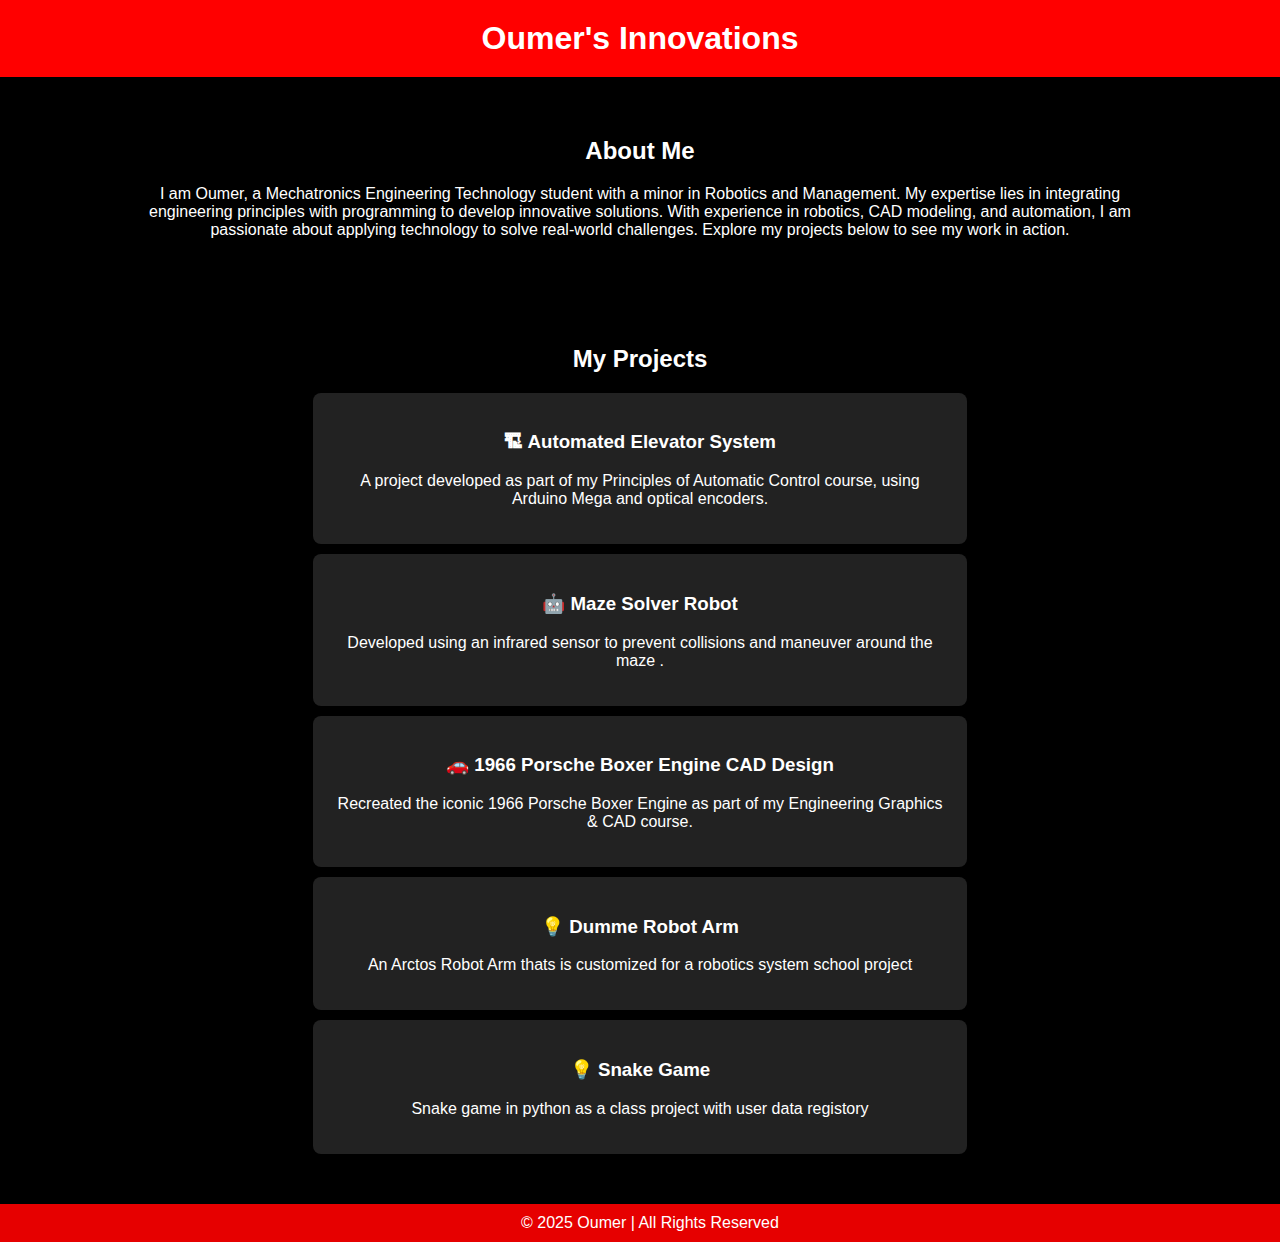
<file: index.html>
<!DOCTYPE html>
<html lang="en">
<head>
    <meta charset="UTF-8">
    <meta name="viewport" content="width=device-width, initial-scale=1.0">
    <title>Oumer's Innovations</title>
    <style>
        body {
            font-family: Arial, sans-serif;
            background-color: black;
            color: white;
            margin: 0;
            padding: 0;
            text-align: center;
        }
        header {
            background-color: red;
            padding: 20px;
            font-size: 32px;
            font-weight: bold;
        }
        section {
            padding: 30px;
            margin: 10px auto;
            width: 80%;
            border-radius: 8px;
        }
        .project {
            background-color: #222;
            padding: 20px;
            margin: 10px auto;
            width: 60%;
            border-radius: 8px;
            transition: 0.3s;
        }
        .project:hover {
            background-color: #e60000;
            color: black;
            transform: scale(1.05);
        }
        footer {
            background-color: #e60000;
            padding: 10px;
            position: relative;
            bottom: 0;
            width: 100%;
        }
    </style>
</head>
<body>

    <header>
        Oumer's Innovations
    </header>

    <section id="about-me">
        <h2>About Me</h2>
        <p>I am Oumer, a Mechatronics Engineering Technology student with a minor in Robotics and Management.  
           My expertise lies in integrating engineering principles with programming to develop innovative solutions.  
           With experience in robotics, CAD modeling, and automation, I am passionate about applying technology  
           to solve real-world challenges. Explore my projects below to see my work in action.</p>
    </section>

    <section id="projects">
        <h2>My Projects</h2>

        <div class="project">
            <h3>🏗 Automated Elevator System</h3>
            <p>A project developed as part of my Principles of Automatic Control course, using Arduino Mega and optical encoders.</p>
        </div>

        <div class="project">
            <h3>🤖 Maze Solver Robot </h3>
            <p>Developed using an infrared sensor to prevent collisions and maneuver around the maze .</p>
        </div>

        <div class="project">
            <h3>🚗 1966 Porsche Boxer Engine CAD Design</h3>
            <p>Recreated the iconic 1966 Porsche Boxer Engine as part of my Engineering Graphics & CAD course.</p>
        </div>

        <div class="project">
            <h3>💡 Dumme Robot Arm  </h3>
            <p> An Arctos Robot Arm thats is customized for a robotics system school project </p>
        </div>

        <div class="project">
            <h3>💡 Snake Game </h3>
            <p>Snake game in python as a class project with user data registory</p>
        </div>

    </section>

    <footer>
        &copy; 2025 Oumer | All Rights Reserved
    </footer>

</body>
</html>
</file>
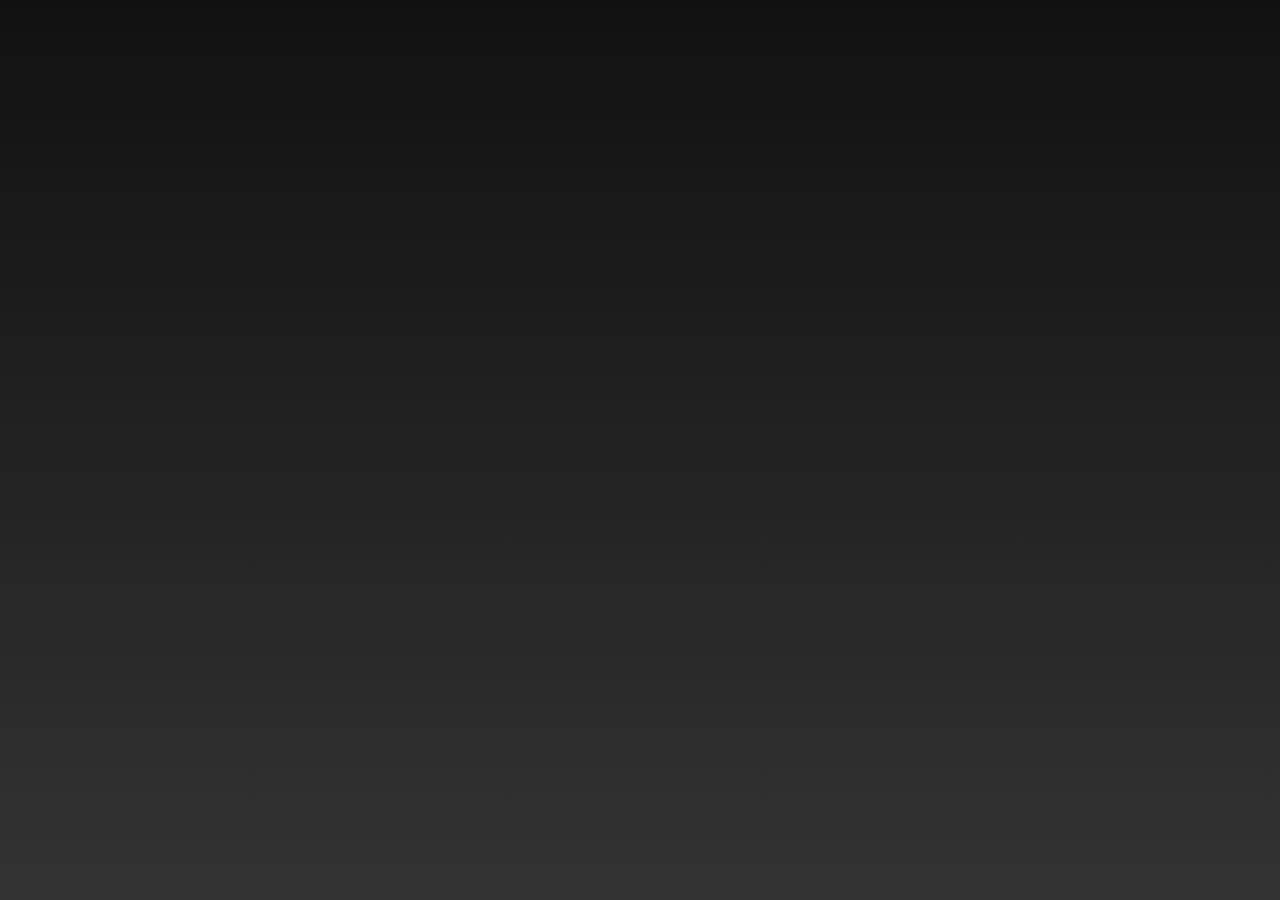
<file: FloorONE.htm>
<!DOCTYPE html>
<html lang="en">
<head>
  <meta charset="UTF-8" />
  <meta name="viewport" content="width=device-width, initial-scale=1" />
  <title>FloorOne</title>
  <link rel="stylesheet" href="index.css" />
</head>
<body>
</file>
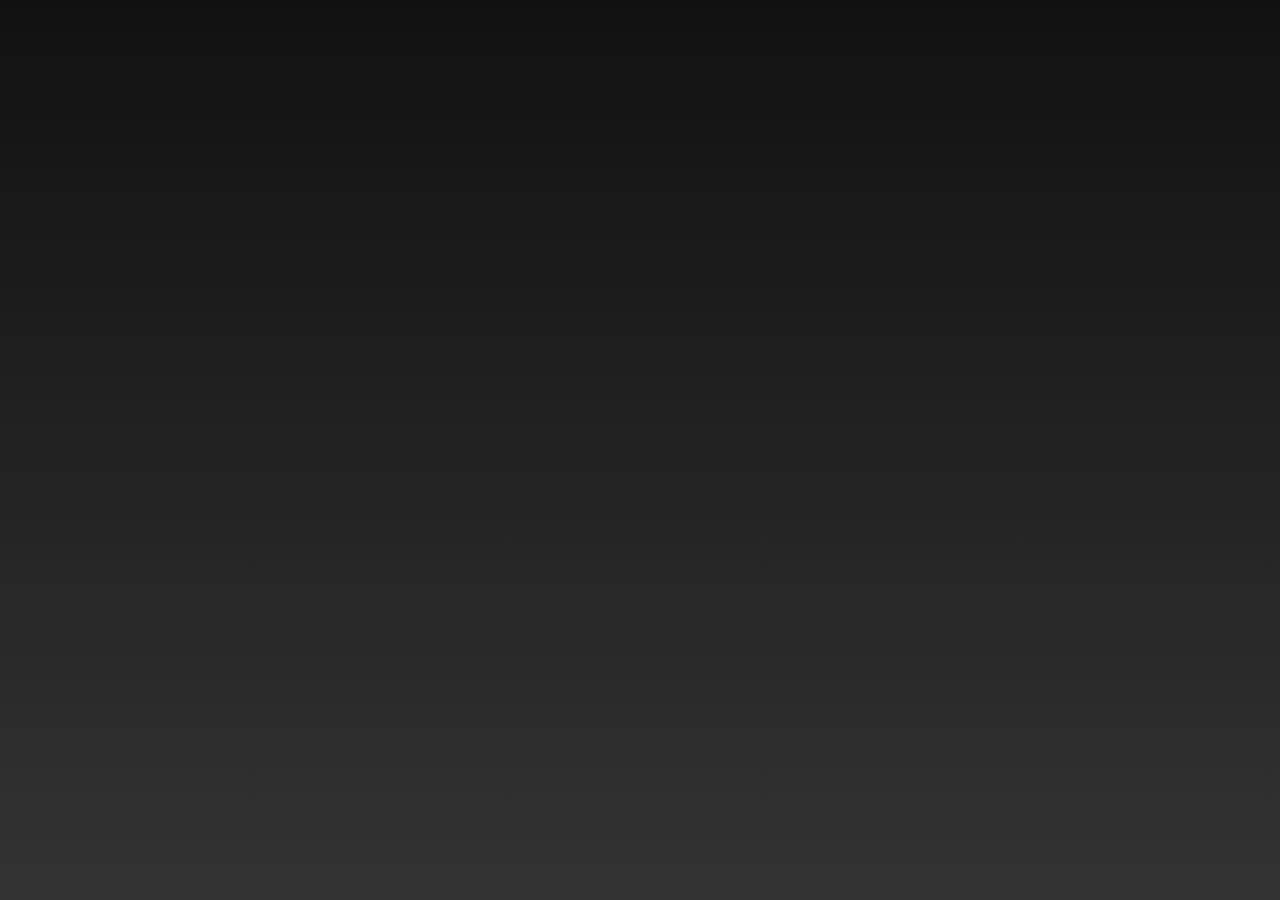
<file: FloorTwo.htm>
<!DOCTYPE html>
<html lang="en">
<head>
  <meta charset="UTF-8" />
  <meta name="viewport" content="width=device-width, initial-scale=1" />
  <title>FloorTwo</title>
  <link rel="stylesheet" href="index.css" />
</head>
<body>
</file>
<file: index.css>
/* Reset */
* {
  margin: 0;
  padding: 0;
  box-sizing: border-box;
}

/* Body styling */
body {
  background: linear-gradient(#111, #333);
  height: 100vh;
  display: flex;
  justify-content: center;
  align-items: center;
  font-family: 'Segoe UI', sans-serif;
}

/* Scene container */
.scene {
  display: flex;
  flex-direction: column;
  align-items: center;
}

/* Elevator wall */
.wall {
  width: 400px;
  height: 600px;
  background: linear-gradient(145deg, #888, #555);
  border: 10px solid #444;
  border-radius: 20px;
  position: relative;
  perspective: 800px;
  box-shadow: inset 0 0 30px rgba(0, 0, 0, 0.7);
  display: flex;
  flex-direction: column;
  align-items: center;
  padding-top: 20px;
}

/* Elevator title above doors */
.elevator-title {
  font-size: 1.8rem;
  font-weight: bold;
  text-align: center;
  color: #fff;
  background: rgba(0, 0, 0, 0.5);
  padding: 8px 20px;
  border-radius: 10px;
  margin-bottom: 20px;
  box-shadow: 0 2px 10px rgba(0,0,0,0.7);
}

/* Elevator frame */
.elevator-frame {
  width: 80%;
  height: 75%;
  background: #222;
  display: flex;
  position: relative;
  transform: translateZ(20px) rotateX(2deg);
  border: 4px solid #333;
  box-shadow: inset 0 0 20px rgba(0,0,0,0.8);
}

/* Elevator doors */
.door {
  width: 50%;
  height: 100%;
  background: linear-gradient(180deg, #666, #444);
  border: 2px solid #333;
  transition: transform 1s ease-in-out;
}

.left-door {
  border-right: none;
  transform-origin: left;
}

.right-door {
  border-left: none;
  transform-origin: right;
}

/* Floor display */
.floor-display {
  position: absolute;
  top: 15px;
  right: 30px;
  background: #111;
  color: limegreen;
  font-size: 2rem;
  padding: 5px 15px;
  border-radius: 10px;
  font-family: monospace;
  box-shadow: inset 0 0 10px #000;
}

/* Call button */
.call-button {
  position: absolute;
  bottom: 40px;
  right: 35px;
  width: 25px;
  height: 25px;
  background: radial-gradient(circle at 30% 30%, #ff4444, #770000);
  border-radius: 50%;
  box-shadow: 0 0 10px red, inset 0 0 5px #000;
}

/* Enter button */
.enter-container {
  margin-top: 40px;
}

.enter-btn {
  text-decoration: none;
  background: linear-gradient(90deg, #ff4747, #c40000);
  padding: 15px 40px;
  font-size: 1.5rem;
  color: #fff;
  border-radius: 30px;
  box-shadow: 0 4px 15px rgba(255, 0, 0, 0.4);
  transition: transform 0.2s ease, box-shadow 0.2s ease;
}

.enter-btn:hover {
  transform: scale(1.05);
  box-shadow: 0 6px 20px rgba(255, 0, 0, 0.6);
}

.enter-btn:hover {
  transform: scale(1.05);
  box-shadow: 0 6px 20px rgba(255,0,0,0.6);
}
</file>
